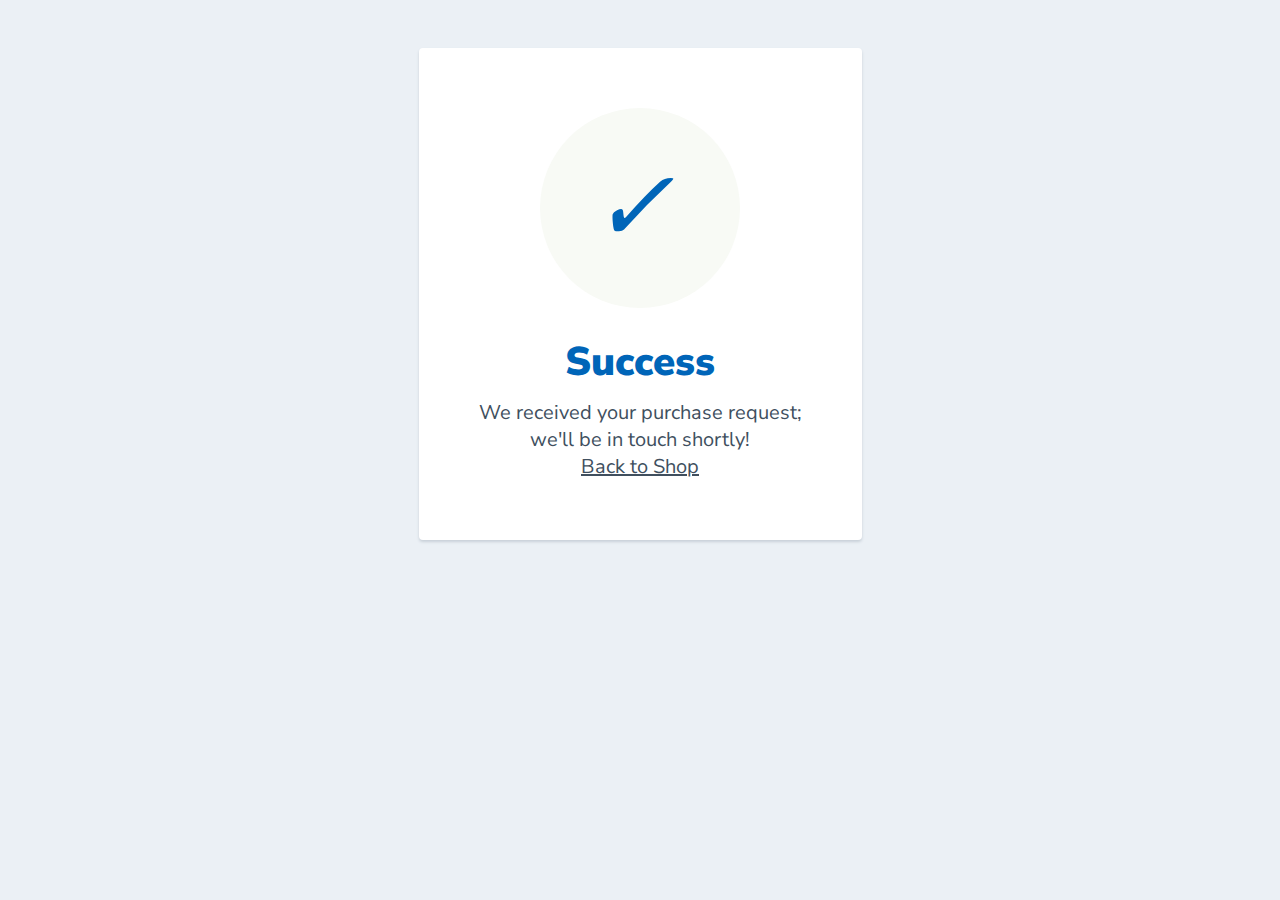
<file: shopping_cart/templates/success.html>
<!doctype html>
<html lang="en">
<head>
    <meta charset="UTF-8">
    <meta name="viewport"
          content="width=device-width, user-scalable=no, initial-scale=1.0, maximum-scale=1.0, minimum-scale=1.0">
    <meta http-equiv="X-UA-Compatible" content="ie=edge">
    <title>Document</title>


    <link href="https://fonts.googleapis.com/css?family=Nunito+Sans:400,400i,700,900&display=swap" rel="stylesheet">
</head>
<style>
    body {
        text-align: center;
        padding: 40px 0;
        background: #EBF0F5;
    }

    h1 {
        color: #0065b8;
        font-family: "Nunito Sans", "Helvetica Neue", sans-serif;
        font-weight: 900;
        font-size: 40px;
        margin-bottom: 10px;
    }

    p {
        color: #404F5E;
        font-family: "Nunito Sans", "Helvetica Neue", sans-serif;
        font-size: 20px;
        margin: 0;
    }

    i {
        color: #0065b8;
        font-size: 100px;
        line-height: 200px;
        margin-left: -15px;
    }

    .card {
        background: white;
        padding: 60px;
        border-radius: 4px;
        box-shadow: 0 2px 3px #C8D0D8;
        display: inline-block;
        margin: 0 auto;
    }
    a {
        color: #404F5E;
        font-family: "Nunito Sans", "Helvetica Neue", sans-serif;
        font-size: 20px;
        margin: 0;

    }
</style>
<body>
<div class="card">
    <div style="border-radius:200px; height:200px; width:200px; background: #F8FAF5; margin:0 auto;">
        <i class="checkmark">✓</i>
    </div>
    <h1>Success</h1>
    <p>We received your purchase request;<br/> we'll be in touch shortly!</p>
    <a href="{% url 'home page' %}">Back to Shop</a>
</div>
</body>
</html>
</file>
